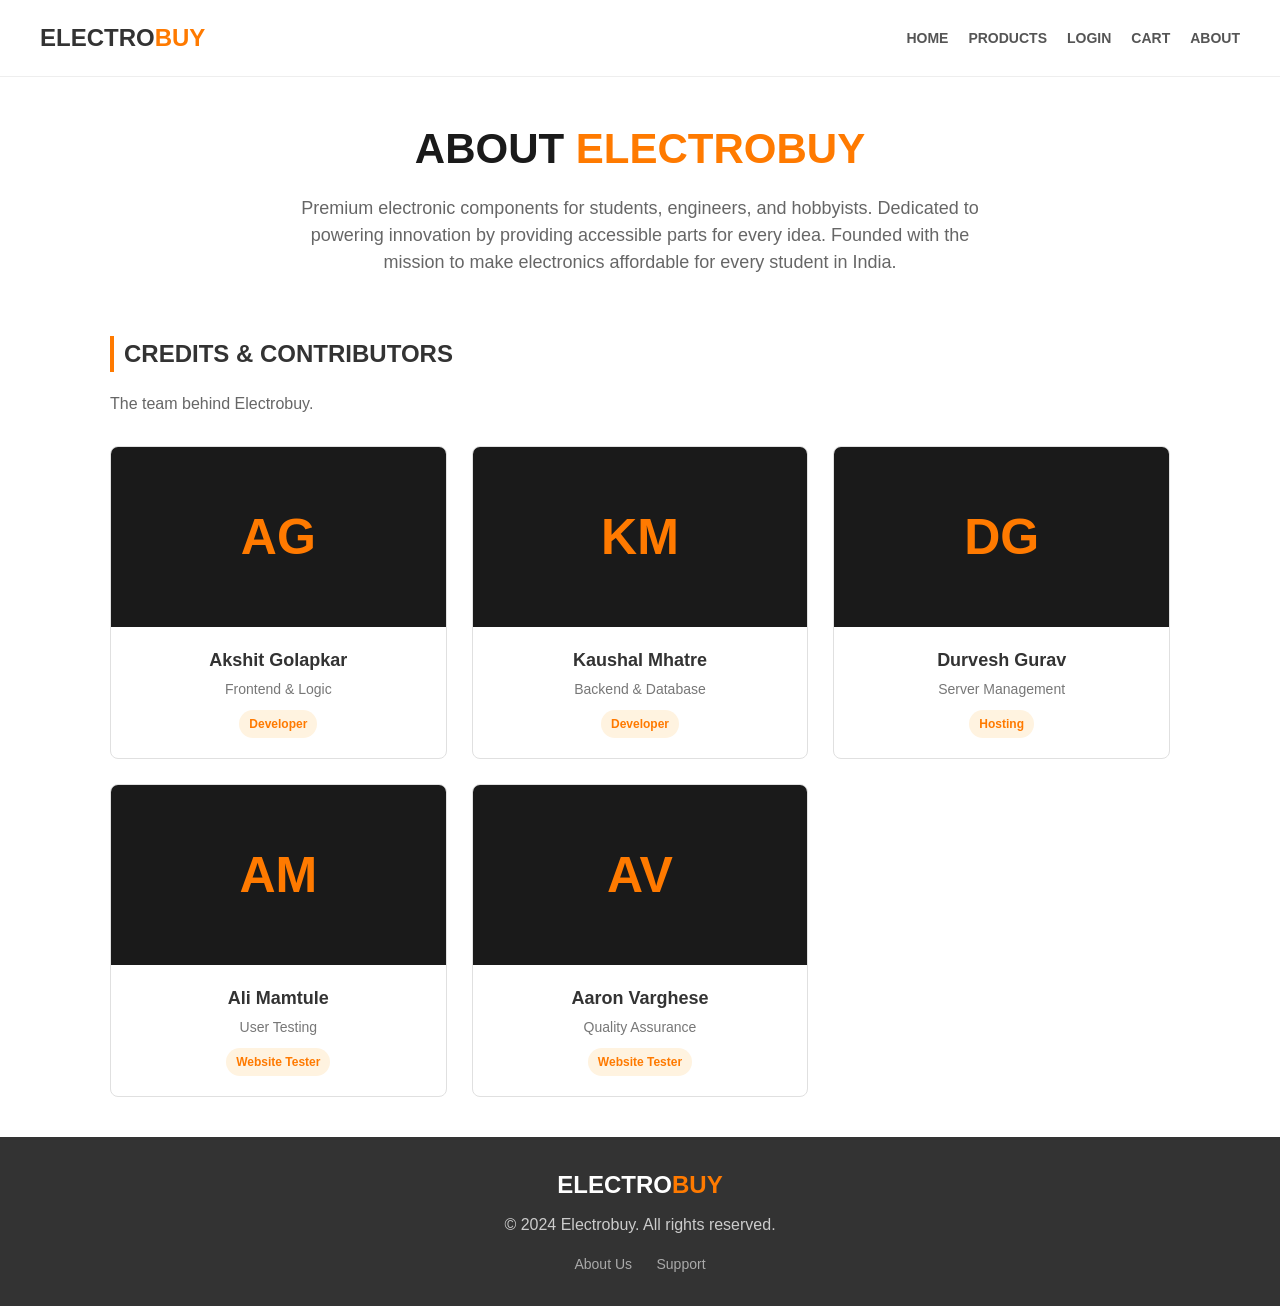
<file: about.html>
<!DOCTYPE html>
<html lang="en">
<head>
    <meta charset="UTF-8">
    <meta name="viewport" content="width=device-width, initial-scale=1.0">
    <title>About Us - Electrobuy</title>
    <!-- Linking to the common stylesheet -->
    <link rel="stylesheet" href="style.css">
</head>
<body>
    <header>
        <a href="ElectroBuy.html" class="logo">Electro<span>buy</span></a>
        <nav>
            <a href="ElectroBuy.html">Home</a>
            <a href="ElectroBuy.html#products">Products</a>
            <a href="login.html">Login</a>
            <a href="cart.html">Cart</a>
            <a href="about.html">About</a>
        </nav>
    </header>

    <main class="cart-main">
        <!-- About Us Text -->
        <section class="about-section">
            <h1>About <span>Electrobuy</span></h1>
            <p>Premium electronic components for students, engineers, and hobbyists. Dedicated to powering innovation by providing accessible parts for every idea. Founded with the mission to make electronics affordable for every student in India.</p>
        </section>

        <!-- Credits Section -->
        <section>
            <h2 class="section-title">Credits & Contributors</h2>
            <p style="color: #666; margin-bottom: 20px;">The team behind Electrobuy.</p>
            
            <div class="credits-grid">
                <!-- 1. Developer -->
                <div class="credit-card">
                    <div class="profile-img">AG</div>
                    <div class="credit-info">
                        <h4>Akshit Golapkar</h4>
                        <p>Frontend & Logic</p>
                        <span class="role-tag">Developer</span>
                    </div>
                </div>

                <!-- 2. Developer -->
                <div class="credit-card">
                    <div class="profile-img">KM</div>
                    <div class="credit-info">
                        <h4>Kaushal Mhatre</h4>
                        <p>Backend & Database</p>
                        <span class="role-tag">Developer</span>
                    </div>
                </div>

                <!-- 3. Hosting -->
                <div class="credit-card">
                    <div class="profile-img">DG</div>
                    <div class="credit-info">
                        <h4>Durvesh Gurav</h4>
                        <p>Server Management</p>
                        <span class="role-tag">Hosting</span>
                    </div>
                </div>

                <!-- 4. Tester -->
                <div class="credit-card">
                    <div class="profile-img">AM</div>
                    <div class="credit-info">
                        <h4>Ali Mamtule</h4>
                        <p>User Testing</p>
                        <span class="role-tag">Website Tester</span>
                    </div>
                </div>

                <!-- 5. Tester -->
                <div class="credit-card">
                    <div class="profile-img">AV</div>
                    <div class="credit-info">
                        <h4>Aaron Varghese</h4>
                        <p>Quality Assurance</p>
                        <span class="role-tag">Website Tester</span>
                    </div>
                </div>
            </div>
        </section>
    </main>

    <footer>
        <a href="ElectroBuy.html" class="logo">Electro<span>buy</span></a>
        <p>© 2024 Electrobuy. All rights reserved.</p>
        <div class="footer-links">
            <a href="about.html">About Us</a>
            <a href="ElectroBuy.html#contact">Support</a>
        </div>
    </footer>
</body>
</html>
</file>
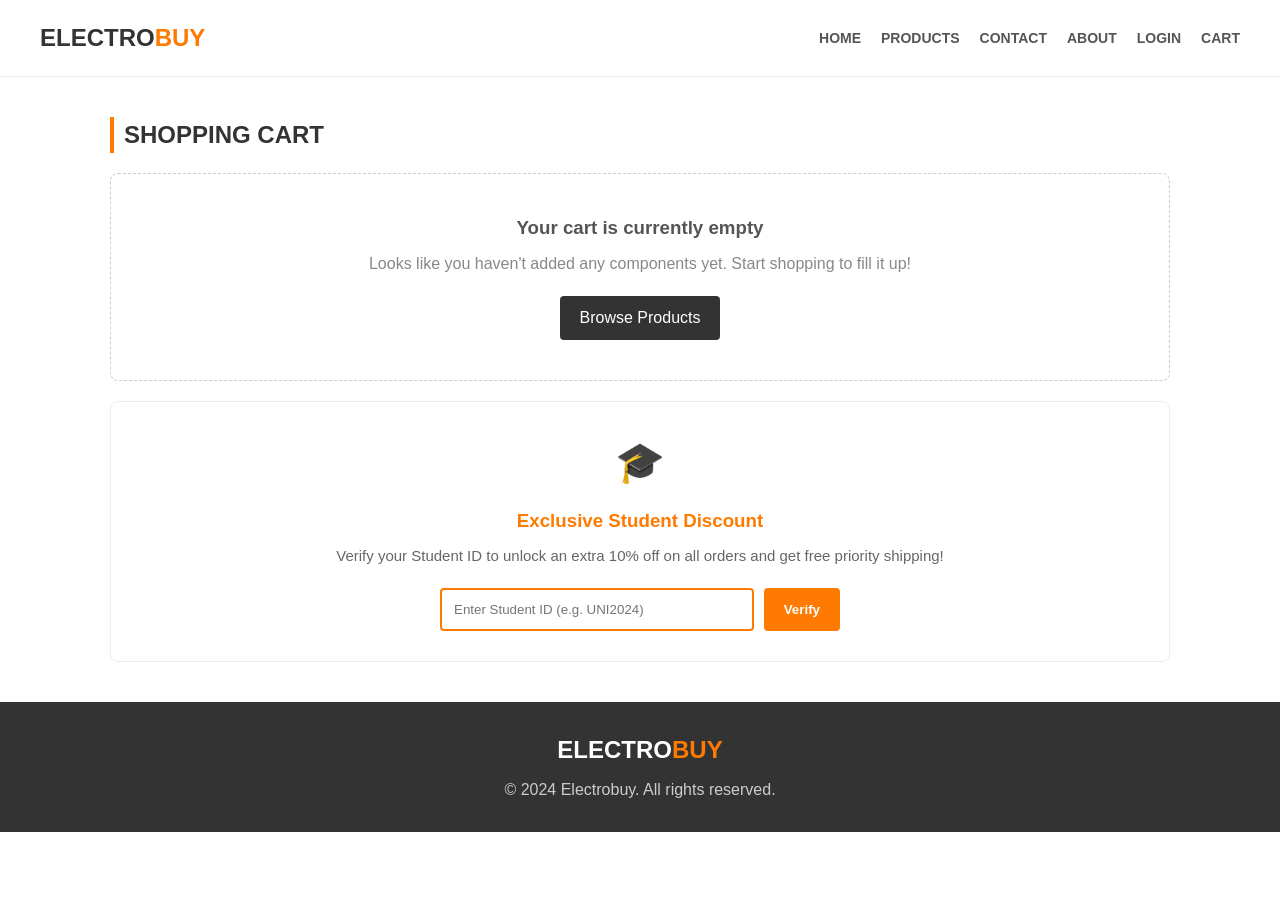
<file: cart.html>
<!DOCTYPE html>
<html lang="en">
<head>
    <meta charset="UTF-8">
    <meta name="viewport" content="width=device-width, initial-scale=1.0">
    <title>My Cart - Electrobuy</title>
    <link rel="stylesheet" href="style.css">
</head>
<body>
    <header>
        <a href="index.html" class="logo">Electro<span>buy</span></a>
        <nav>
            <a href="index.html">Home</a>
            <a href="index.html#products">Products</a>
            <a href="index.html#contact">Contact</a>
            <a href="about.html">About</a>
            <a href="login.html">Login</a>
            <a href="cart.html">Cart</a>
        </nav>
    </header>

    <main class="cart-main">
        <section>
            <h2 class="section-title">Shopping Cart</h2>
            <div class="empty-cart">
                <h3>Your cart is currently empty</h3>
                <p>Looks like you haven't added any components yet. Start shopping to fill it up!</p>
                <a href="index.html#products" class="shop-btn">Browse Products</a>
            </div>
        </section>

        <section class="discount-section">
            <div class="discount-icon">🎓</div>
            <h3>Exclusive Student Discount</h3>
            <p>Verify your Student ID to unlock an extra 10% off on all orders and get free priority shipping!</p>
            <form class="verify-form">
                <input type="text" class="discount-input" placeholder="Enter Student ID (e.g. UNI2024)">
                <button type="submit" class="verify-btn">Verify</button>
            </form>
        </section>
    </main>

    <footer>
        <a href="index.html" class="logo">Electro<span>buy</span></a>
        <p>© 2024 Electrobuy. All rights reserved.</p>
    </footer>
</body>
</html>
</file>
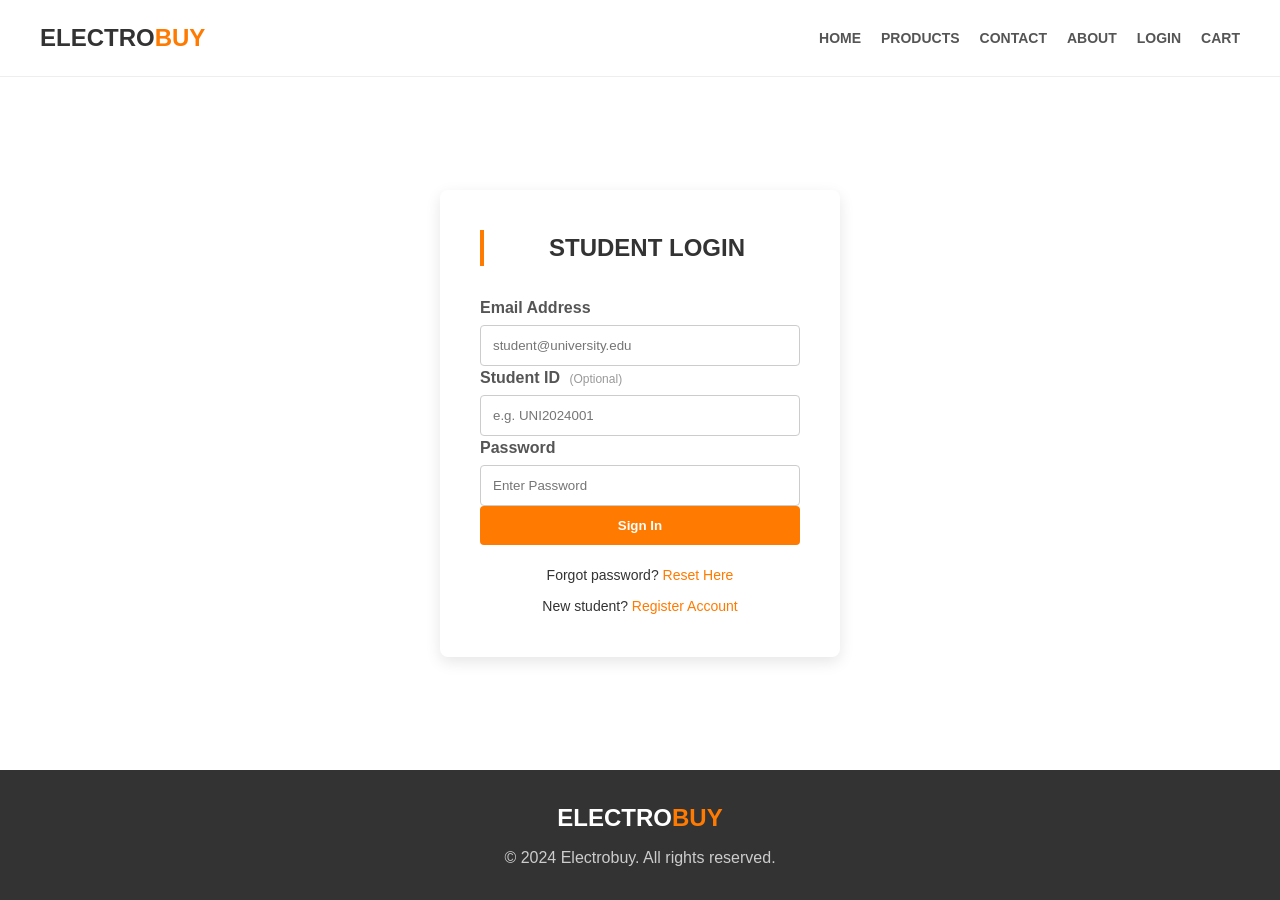
<file: login.html>
<!DOCTYPE html>
<html lang="en">
<head>
    <meta charset="UTF-8">
    <meta name="viewport" content="width=device-width, initial-scale=1.0">
    <title>Login - Electrobuy</title>
    <link rel="stylesheet" href="style.css">
</head>
<body class="login-page">
    <header>
        <a href="index.html" class="logo">Electro<span>buy</span></a>
        <nav>
            <a href="index.html">Home</a>
            <a href="index.html#products">Products</a>
            <a href="index.html#contact">Contact</a>
            <a href="about.html">About</a>
            <a href="login.html">Login</a>
            <a href="cart.html">Cart</a>
        </nav>
    </header>

    <main class="login-main">
        <div class="login-container">
            <h2>Student Login</h2>
            <form>
                <div class="form-group">
                    <label for="email">Email Address</label>
                    <input type="email" id="email" placeholder="student@university.edu" required>
                </div>
                <div class="form-group">
                    <label for="student-id">Student ID <span class="optional">(Optional)</span></label>
                    <input type="text" id="student-id" placeholder="e.g. UNI2024001">
                </div>
                <div class="form-group">
                    <label for="password">Password</label>
                    <input type="password" id="password" placeholder="Enter Password" required>
                </div>
                <button type="submit">Sign In</button>
            </form>
            <div class="extra-links">
                <p>Forgot password? <a href="#">Reset Here</a></p>
                <p style="margin-top:10px;">New student? <a href="#">Register Account</a></p>
            </div>
        </div>
    </main>

    <footer>
        <a href="index.html" class="logo">Electro<span>buy</span></a>
        <p>© 2024 Electrobuy. All rights reserved.</p>
    </footer>
</body>
</html>
</file>
<file: style.css>
/* --- CORE STYLES --- */
html { scroll-behavior: smooth; scroll-padding-top: 90px; }
* { box-sizing: border-box; margin: 0; padding: 0; }
body { font-family: 'Segoe UI', sans-serif; background: #fff; color: #333; line-height: 1.5; }

/* --- HEADER --- */
header { background: #fff; padding: 20px 40px; display: flex; justify-content: space-between; align-items: center; border-bottom: 1px solid #eee; position: sticky; top: 0; z-index: 1000; }
.logo { font-size: 24px; font-weight: 800; color: #333; text-transform: uppercase; text-decoration: none; }
.logo span { color: #FF7A00; }
nav { display: flex; gap: 20px; }
nav a { color: #555; text-decoration: none; font-weight: 600; font-size: 14px; text-transform: uppercase; transition: 0.3s; }
nav a:hover { color: #FF7A00; }

/* --- FOOTER --- */
footer { background: #333; color: #ccc; padding: 30px; text-align: center; }
footer .logo { color: white; margin-bottom: 10px; display: inline-block; }
footer .logo span { color: #FF7A00; }
.footer-links { margin-top: 15px; }
.footer-links a { color: #aaa; text-decoration: none; margin: 0 10px; font-size: 14px; transition: color 0.3s; }
.footer-links a:hover { color: #FF7A00; }

/* --- INDEX.HTML SPECIFIC --- */
#home { background: #1a1a1a; color: #fff; padding: 80px 40px; text-align: center; }
#home .tag { color: #FF7A00; letter-spacing: 2px; font-size: 12px; margin-bottom: 10px; text-transform: uppercase; }
#home h1 { font-size: 48px; margin-bottom: 15px; }
#home h1 span { color: #FF7A00; }
#home p { color: #ccc; max-width: 600px; margin: 0 auto 40px; }
.stats { display: flex; flex-wrap: wrap; justify-content: center; gap: 20px; }
.stat-box { background: #2a2a2a; padding: 20px; border-radius: 8px; min-width: 150px; transition: 0.3s; }
.stat-box:hover { background: #333; transform: translateY(-3px); }
.stat-num { font-size: 24px; font-weight: bold; color: #FF7A00; }
.stat-label { font-size: 12px; color: #aaa; text-transform: uppercase; }

#welcome { background: #f9f9f9; padding: 60px 20px; text-align: center; border-bottom: 1px solid #eee; }
#welcome h2 { color: #333; margin-bottom: 10px; }
#welcome p { color: #666; max-width: 600px; margin: auto; }

/* Products Grid */
.grid { display: grid; grid-template-columns: repeat(auto-fill, minmax(240px, 1fr)); gap: 25px; margin-bottom: 40px; }
article { border: 1px solid #e0e0e0; border-radius: 8px; overflow: hidden; transition: 0.3s; display: flex; flex-direction: column; background: #fff; }
article:hover { border-color: #FF7A00; transform: translateY(-5px); box-shadow: 0 10px 20px rgba(0,0,0,0.1); }
.img { height: 200px; background: #f5f5f5; display: flex; align-items: center; justify-content: center; overflow: hidden; padding: 10px; }
.img img { max-width: 100%; max-height: 100%; object-fit: contain; transition: transform 0.3s; }
article:hover .img img { transform: scale(1.05); }
.content { padding: 20px; flex-grow: 1; display: flex; flex-direction: column; }
article h4 { font-size: 18px; margin-bottom: 5px; color: #333; }
article .price { color: #FF7A00; font-size: 20px; font-weight: bold; margin-top: auto; margin-bottom: 15px; }
button { background: #FF7A00; color: white; border: none; padding: 12px; border-radius: 4px; cursor: pointer; font-weight: bold; width: 100%; transition: background 0.2s; }
button:hover { background: #e66a00; }

/* Contact Form */
#contact { background: #f9f9f9; padding: 40px; border-radius: 8px; border: 1px solid #eee; margin-bottom: 40px; max-width: 800px; margin-left: auto; margin-right: auto; }
#contact form { display: flex; flex-direction: column; gap: 15px; }
.form-row { display: flex; gap: 15px; flex-wrap: wrap; }
.form-group { flex: 1; min-width: 200px; }
label { display: block; margin-bottom: 5px; font-weight: 600; color: #555; }
input, textarea { width: 100%; padding: 12px; border: 1px solid #ccc; border-radius: 4px; font-family: inherit; }
textarea { resize: none; min-height: 100px; }

/* --- LOGIN.HTML SPECIFIC --- */
body.login-page { min-height: 100vh; display: flex; flex-direction: column; }
.login-main { flex: 1; display: flex; align-items: center; justify-content: center; padding: 40px 20px; }
.login-container { background: #fff; padding: 40px; border-radius: 8px; box-shadow: 0 5px 15px rgba(0,0,0,0.1); width: 100%; max-width: 400px; }
.login-container h2 { text-align: center; margin-bottom: 30px; color: #333; text-transform: uppercase; border-left: 4px solid #FF7A00; padding-left: 10px; }
.optional { font-weight: normal; color: #999; font-size: 12px; margin-left: 5px; }
.extra-links { text-align: center; margin-top: 20px; font-size: 14px; }
.extra-links a { color: #FF7A00; text-decoration: none; }

/* --- CART.HTML SPECIFIC --- */
.cart-main { max-width: 1100px; margin: 40px auto; padding: 0 20px; }
.section-title { color: #333; font-size: 24px; margin-bottom: 20px; border-left: 4px solid #FF7A00; padding-left: 10px; text-transform: uppercase; }
.empty-cart { background: #fff; padding: 40px; border-radius: 8px; border: 1px dashed #ccc; text-align: center; }
.empty-cart h3 { margin-bottom: 10px; color: #555; }
.empty-cart p { color: #888; margin-bottom: 20px; }
.shop-btn { background: #333; color: white; text-decoration: none; padding: 10px 20px; border-radius: 4px; display: inline-block; }

.discount-section { background: #fff; padding: 30px; border-radius: 8px; border: 1px solid #eee; display: flex; flex-direction: column; align-items: center; text-align: center; margin-top: 20px; }
.discount-icon { font-size: 40px; margin-bottom: 15px; }
.discount-section h3 { color: #FF7A00; margin-bottom: 10px; }
.discount-section p { color: #666; margin-bottom: 20px; font-size: 15px; }
.verify-form { display: flex; gap: 10px; width: 100%; max-width: 400px; }
input.discount-input { flex: 1; padding: 12px; border: 2px solid #FF7A00; border-radius: 4px; }
button.verify-btn { background: #FF7A00; color: white; border: none; padding: 12px 20px; border-radius: 4px; cursor: pointer; font-weight: bold; width: auto; }
button.verify-btn:hover { background: #e66a00; }

/* --- ABOUT.HTML SPECIFIC --- */
.about-section { text-align: center; margin-bottom: 60px; padding: 0 20px; }
.about-section h1 { font-size: 42px; color: #1a1a1a; margin-bottom: 15px; text-transform: uppercase; }
.about-section h1 span { color: #FF7A00; }
.about-section p { color: #666; max-width: 700px; margin: 0 auto; font-size: 18px; }

.credits-grid { display: grid; grid-template-columns: repeat(auto-fill, minmax(250px, 1fr)); gap: 25px; margin-top: 30px; }
.credit-card { border: 1px solid #e0e0e0; border-radius: 8px; overflow: hidden; text-align: center; transition: 0.3s; background: #fff; }
.credit-card:hover { transform: translateY(-5px); box-shadow: 0 10px 20px rgba(0,0,0,0.1); border-color: #FF7A00; }
.profile-img { height: 180px; background: #1a1a1a; display: flex; align-items: center; justify-content: center; color: #FF7A00; font-size: 50px; font-weight: bold; }
.credit-info { padding: 20px; }
.credit-info h4 { font-size: 18px; margin-bottom: 5px; color: #333; }
.credit-info p { color: #777; font-size: 14px; margin-bottom: 10px; }
.role-tag { display: inline-block; background: #fff3e0; color: #FF7A00; padding: 5px 10px; border-radius: 20px; font-size: 12px; font-weight: 600; }
</file>
